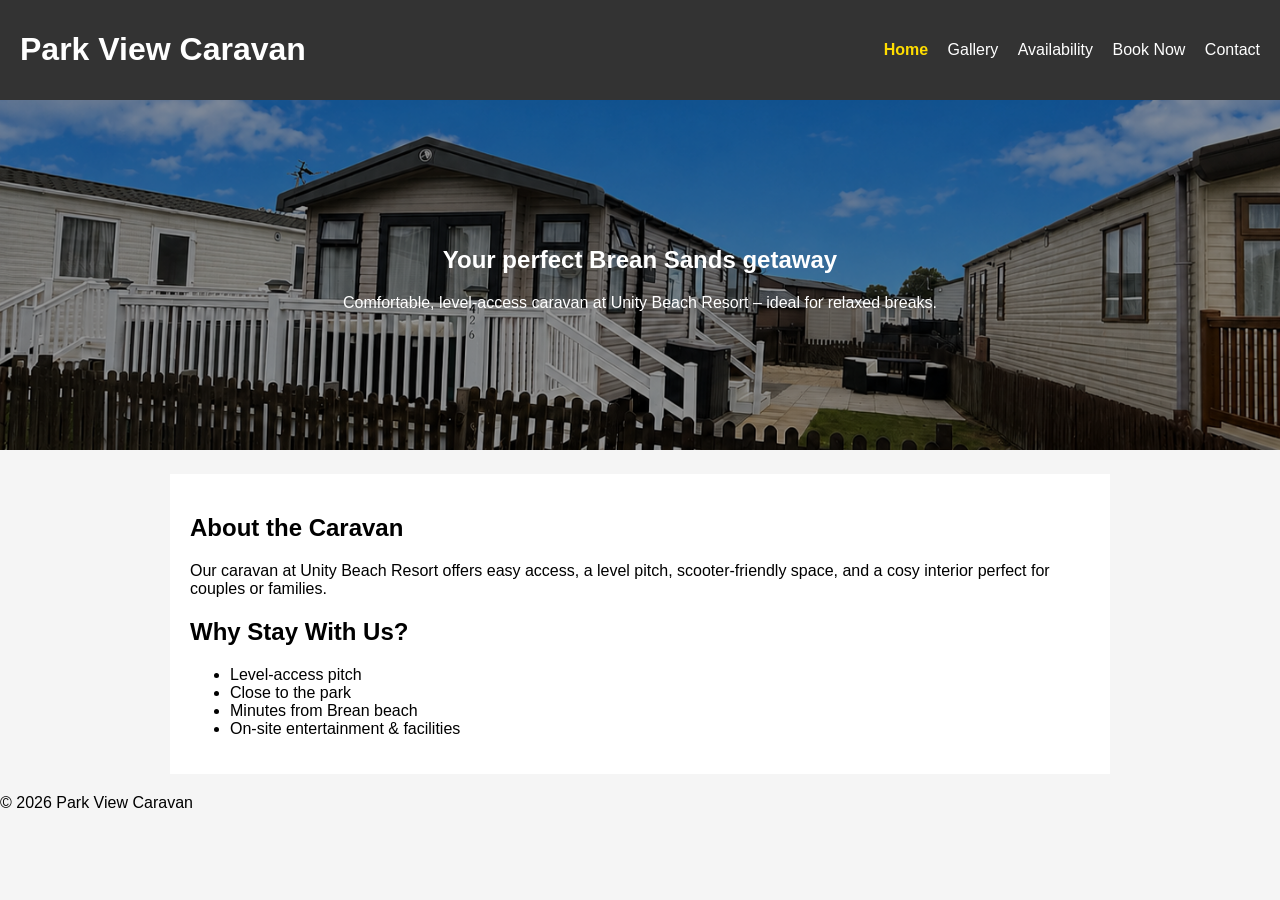
<file: index.html>
<!DOCTYPE html>
<html lang="en">
<head>
  <meta charset="UTF-8">
  <meta name="viewport" content="width=device-width, initial-scale=1.0">
  <title>Park View Caravan – Unity Beach – Brean Sands</title>
  <link rel="icon" href="favicon.ico" type="image/x-icon">
  <link rel="stylesheet" href="style.css">
</head>
<body>

<header class="nav">
  <h1>Park View Caravan</h1>
  <nav>
  <a href="index.html"class="active">Home</a>
  <a href="gallery.html">Gallery</a>
  <a href="availability.html">Availability</a>
  <a href="book.html">Book Now</a>
  <a href="contact.html">Contact</a>
</nav>

</header>

<section class="hero">
  <img src="hero.jpg" alt="Park View Caravan">
  <div class="hero-text">
    <h2>Your perfect Brean Sands getaway</h2>
    <p>Comfortable, level-access caravan at Unity Beach Resort – ideal for relaxed breaks.</p>
  </div>
</section>

<main>
  <section>
    <h2>About the Caravan</h2>
    <p>Our caravan at Unity Beach Resort offers easy access, a level pitch, scooter-friendly space, and a cosy interior perfect for couples or families.</p>
  </section>

  <section>
    <h2>Why Stay With Us?</h2>
    <ul>
      <li>Level-access pitch</li>
       <li>Close to the park</li>
      <li>Minutes from Brean beach</li>
      <li>On-site entertainment & facilities</li>
    </ul>
  </section>
</main>

<footer>
  <p>&copy; 2026 Park View Caravan</p>
</footer>

</body>
</html>
</file>
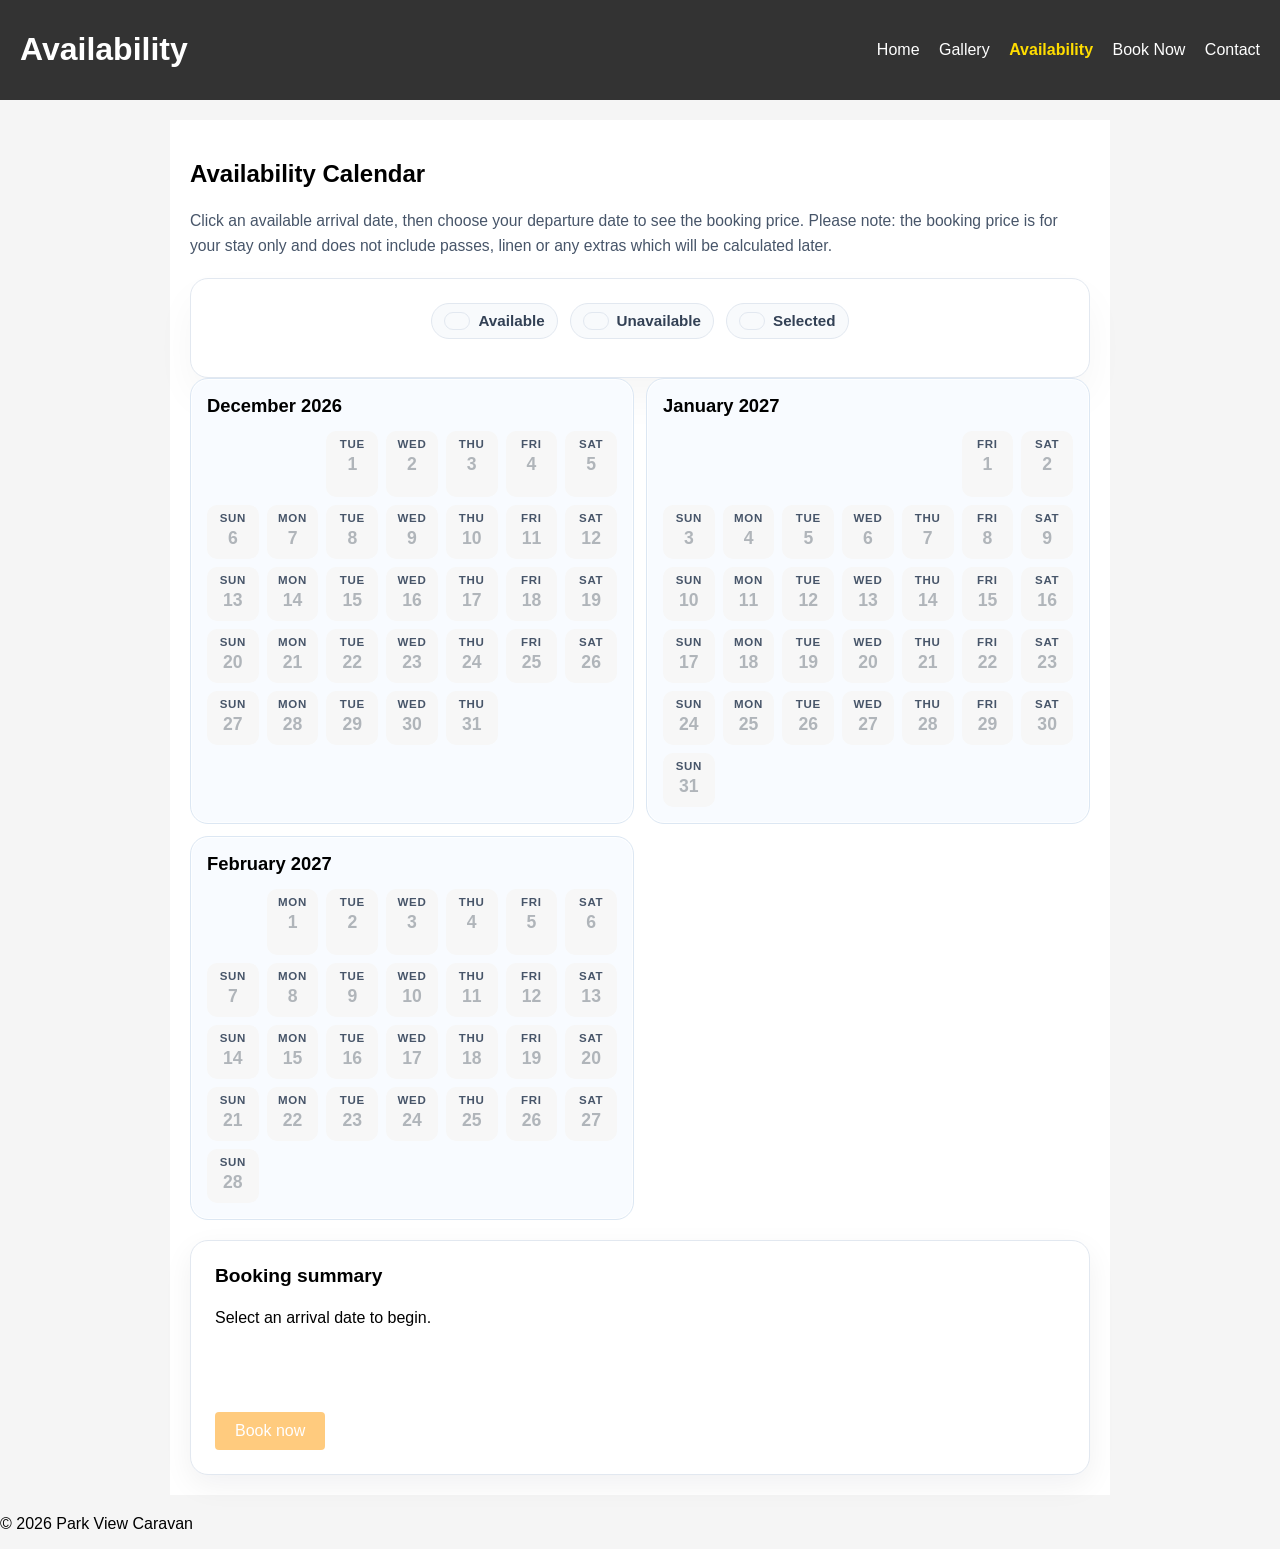
<file: availability.html>
<!DOCTYPE html>
<html lang="en">
<head>
  <meta charset="UTF-8">
  <meta name="viewport" content="width=device-width, initial-scale=1.0">
  <title>Availability – Park View Caravan</title>
  <link rel="icon" href="favicon.ico" type="image/x-icon">
  <link rel="stylesheet" href="style.css">
</head>
<body>

<header class="nav">
  <h1>Availability</h1>
  <nav>
    <a href="index.html">Home</a>
    <a href="gallery.html">Gallery</a>
    <a href="availability.html" class="active">Availability</a>
    <a href="book.html">Book Now</a>
    <a href="contact.html">Contact</a>
  </nav>
</header>

<main>
  <h2>Availability Calendar</h2>
  <p class="calendar-instruction">Click an available arrival date, then choose your departure date to see the booking price. Please note: the booking price is for your stay only and does not include passes, linen or any extras which will be calculated later.</p>
    
  <div class="availability-widget">
  <div class="calendar-legend">
    <span><span class="legend-box legend-available"></span><strong>Available</strong></span>
    <span><span class="legend-box legend-unavailable"></span><strong>Unavailable</strong></span>
    <span><span class="legend-box legend-selected"></span><strong>Selected</strong></span>
  </div>
</div>

    <div class="calendar-page">
      <div id="calendar-months" class="calendar-months"></div>
    </div>
    <aside class="booking-summary" id="booking-summary">
      <h3>Booking summary</h3>
      <p id="summary-dates">Select an arrival date to begin.</p>
      <p id="summary-nights"></p>
      <p id="summary-rate"></p>
      <p id="summary-total"></p>
      <p class="summary-message" id="summary-message"></p>
      <a id="book-now-btn" class="btn disabled" href="#">Book now</a>
      <button id="clear-selection" type="button" class="btn secondary hidden">Clear selection</button>
    </aside>
  </div>
</main>
<script src="availability.js"></script>

<footer>
  <p>&copy; 2026 Park View Caravan</p>
</footer>

</body>
</html>
</file>
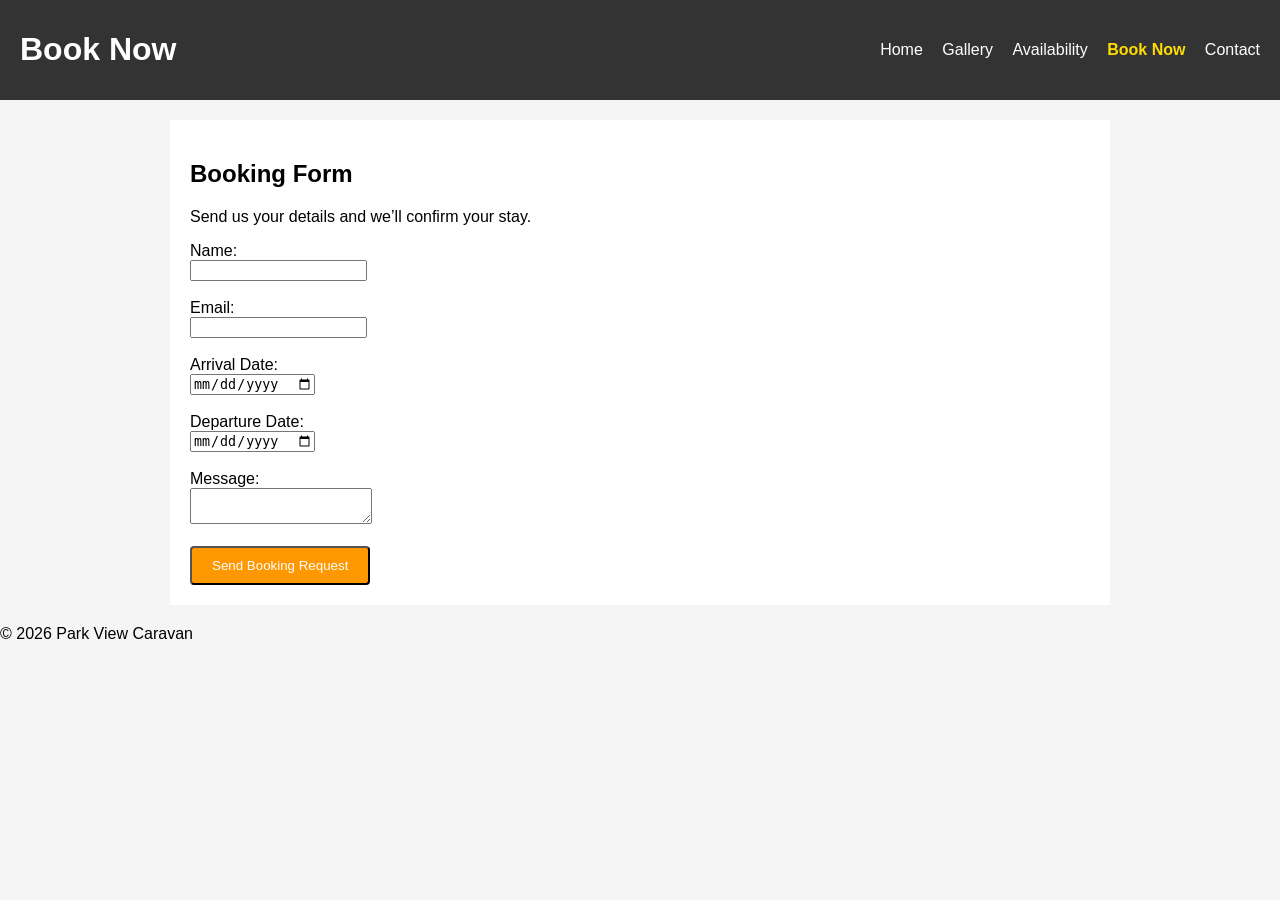
<file: book.html>
<!DOCTYPE html>
<html lang="en">
<head>
  <meta charset="UTF-8">
  <meta name="viewport" content="width=device-width, initial-scale=1.0">
  <title>Book Now – Park View Caravan</title>
  <link rel="icon" href="favicon.ico" type="image/x-icon">
  <link rel="stylesheet" href="style.css">
</head>
<body>

<header class="nav">
  <h1>Book Now</h1>
  <nav>
    <a href="index.html">Home</a>
    <a href="gallery.html">Gallery</a>
    <a href="availability.html">Availability</a>
    <a href="book.html" class="active">Book Now</a>
    <a href="contact.html">Contact</a>
  </nav>

</header>

<main>
  <h2>Booking Form</h2>
  <p>Send us your details and we’ll confirm your stay.</p>

  <form action="mailto:parkviewhru426@gmail.com" method="post" enctype="text/plain">
    <label>Name:<br><input type="text" name="name"></label><br><br>
    <label>Email:<br><input type="email" name="email"></label><br><br>
    <label>Arrival Date:<br><input type="date" name="arrival"></label><br><br>
    <label>Departure Date:<br><input type="date" name="departure"></label><br><br>
    <label>Message:<br><textarea name="message"></textarea></label><br><br>
    <button type="submit" class="btn">Send Booking Request</button>
  </form>
</main>

<footer>
  <p>&copy; 2026 Park View Caravan</p>
</footer>

</body>
</html>
</file>
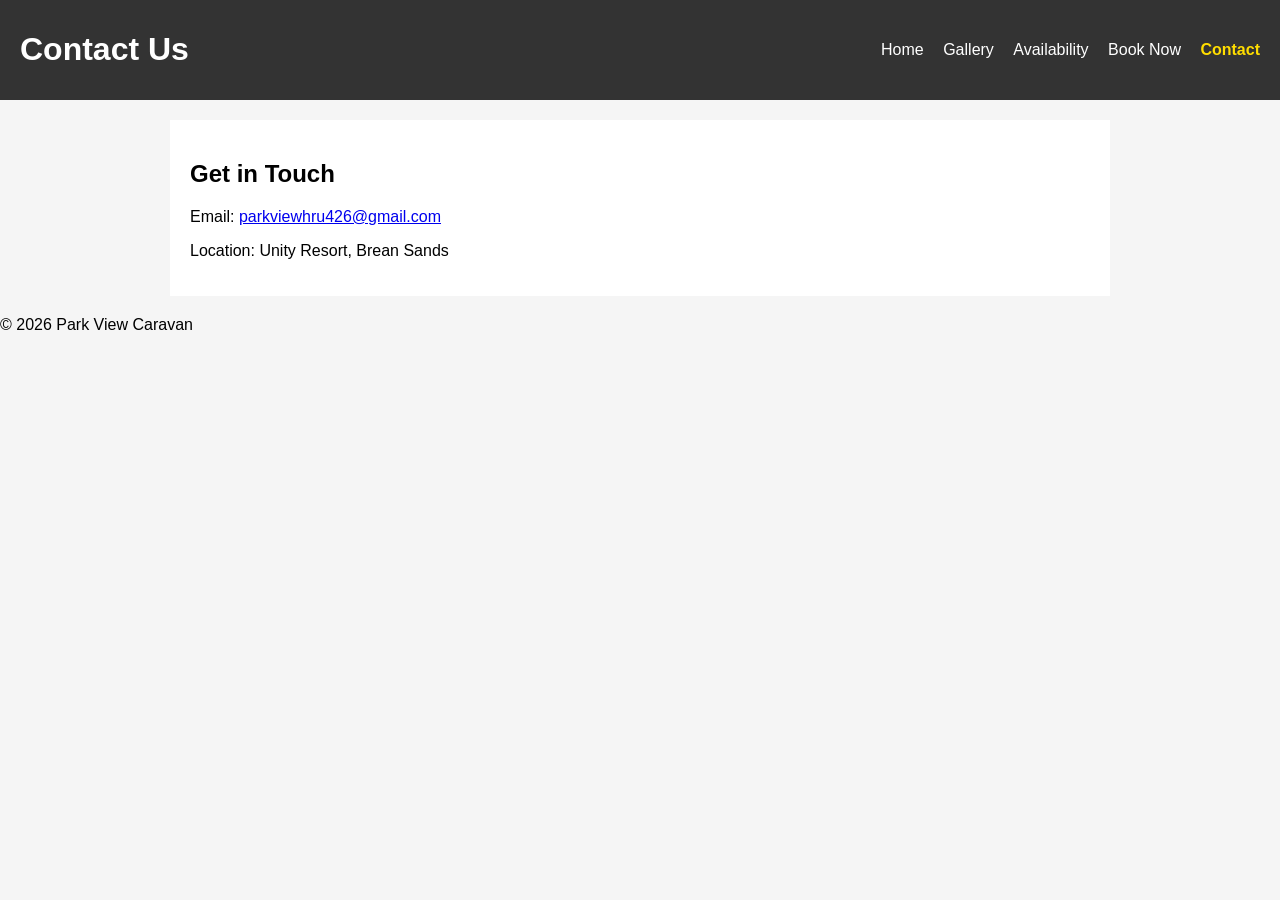
<file: contact.html>
<!DOCTYPE html>
<html lang="en">
<head>
  <meta charset="UTF-8">
  <meta name="viewport" content="width=device-width, initial-scale=1.0">
  <title>Contact – Park View Caravan</title>
  <link rel="icon" href="favicon.ico" type="image/x-icon">
  <link rel="stylesheet" href="style.css">
</head>
<body>

<header class="nav">
  <h1>Contact Us</h1>
  <nav>
    <a href="index.html">Home</a>
    <a href="gallery.html">Gallery</a>
    <a href="availability.html">Availability</a>
    <a href="book.html">Book Now</a>
    <a href="contact.html" class="active">Contact</a>
  </nav>

</header>

<main>
  <h2>Get in Touch</h2>
  <p>Email: <a href="mailto:parkviewhru426@gmail.com">parkviewhru426@gmail.com</a></p>
  <p>Location: Unity Resort, Brean Sands</p>
</main>

<footer>
  <p>&copy; 2026 Park View Caravan</p>
</footer>

</body>
</html>
</file>
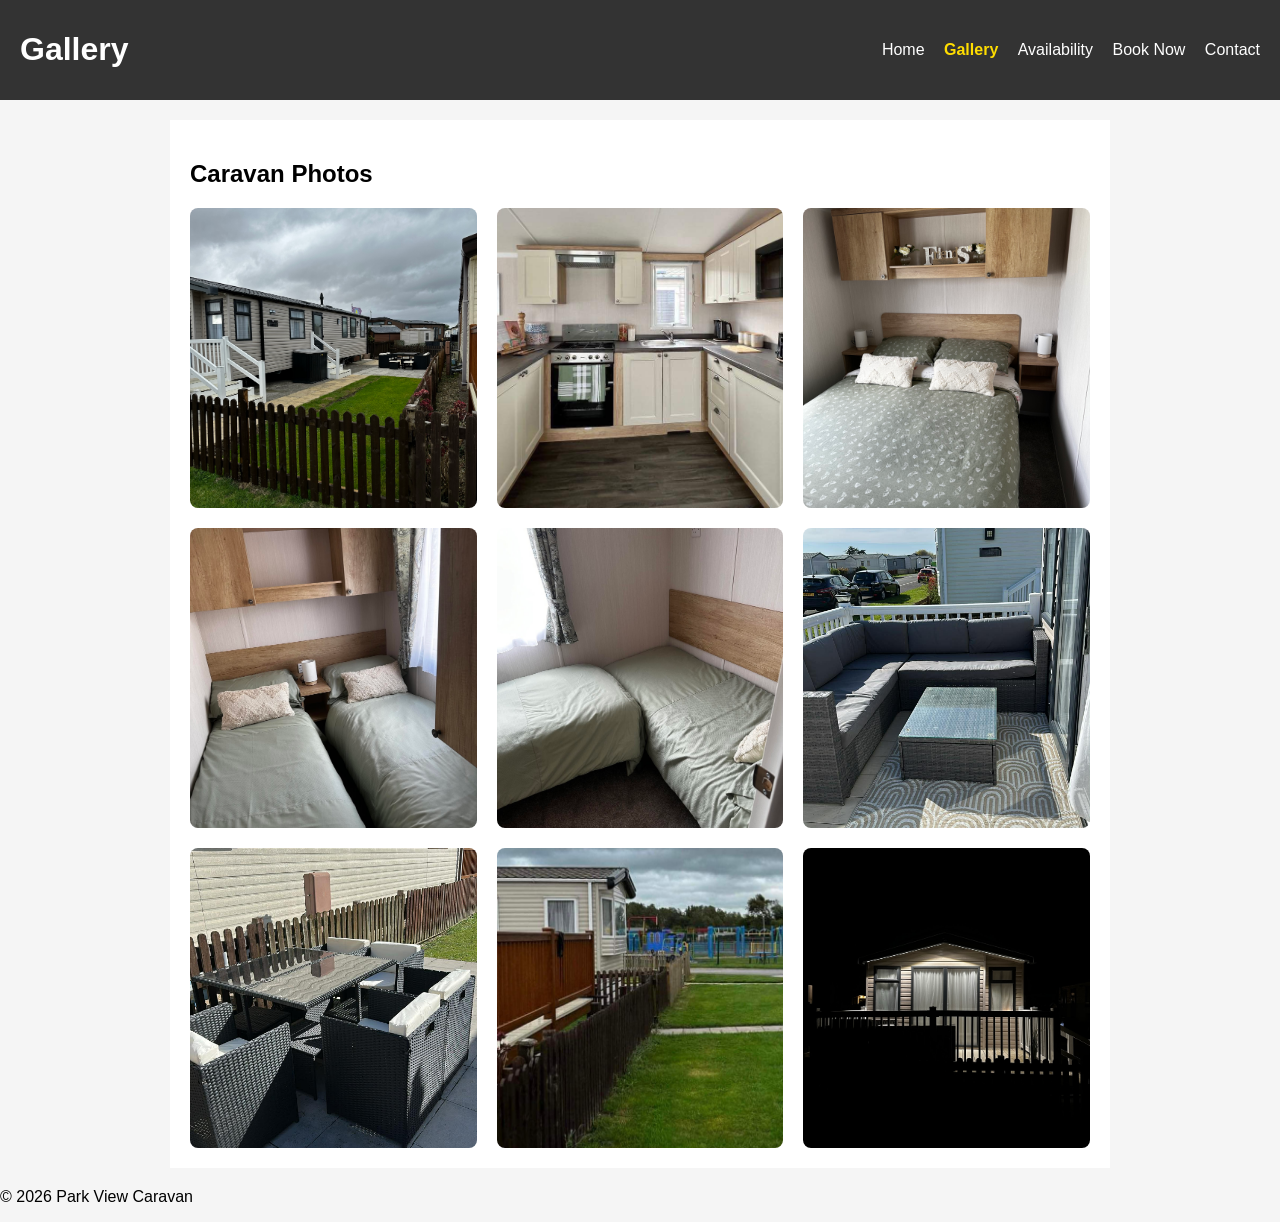
<file: gallery.html>
<!DOCTYPE html>
<html lang="en">
<head>
  <meta charset="UTF-8">
  <meta name="viewport" content="width=device-width, initial-scale=1.0">
  <title>Gallery – Park View Caravan</title>
  <link rel="icon" href="favicon.ico" type="image/x-icon">
  <link rel="stylesheet" href="style.css">
</head>
<body>

<header class="nav">
  <h1>Gallery</h1>
  <nav>
    <a href="index.html">Home</a>
    <a href="gallery.html" class="active">Gallery</a>
    <a href="availability.html">Availability</a>
    <a href="book.html">Book Now</a>
    <a href="contact.html">Contact</a>
  </nav>

</header>

<main>
  <h2>Caravan Photos</h2>
  <div class="gallery">
    <img src="images/outside.jpg" alt="Outside view">
    <img src="images/kitchen.jpg" alt="Kitchen">
    <img src="images/bedroom1c (1).jpg" alt="Bedroom 1c">
    <img src="images/bedroom2.jpg" alt="Bedroom 2">
    <img src="images/bedroom3.jpg" alt="Bedroom 3">
    <img src="images/decking.jpg" alt="Decking">
    <img src="images/patio.jpg" alt="Patio">
    <img src="images/park.jpg" alt="Park">
     <img src="images/Night.jpg" alt="Night">
</div>

</main>

<footer>
  <p>&copy; 2026 Park View Caravan</p>
</footer>

</body>
</html>
</file>
<file: style.css>
body {
  margin: 0;
  font-family: Arial, sans-serif;
  background: #f5f5f5;
}
.availability-widget {
  margin-top: 20px;
  background: #fff;
  border: 1px solid #e2e8f0;
  border-radius: 18px;
  padding: 24px;
  max-width: 1200px;
  margin-left: auto;
  margin-right: auto;
  box-shadow: 0 20px 40px rgba(0, 0, 0, 0.04);
}

.nav {
  background: #333;
  color: #fff;
  padding: 10px 20px;
  display: flex;
  justify-content: space-between;
  align-items: center;
}

.nav a {
  color: #fff;
  margin-left: 15px;
  text-decoration: none;
}
nav a.active {
  color: #ffdd00; /* bright yellow */
  font-weight: bold;
}

.hero {
  position: relative;
  text-align: center;
}

.hero img {
  width: 100%;
  height: 350px;
  object-fit: cover;
  filter: brightness(0.6);
}

.hero-text {
  position: absolute;
  top: 50%;
  left: 50%;
  transform: translate(-50%, -50%);
  color: white;
}

.btn {
  background: #ff9800;
  color: #fff;
  padding: 10px 20px;
  text-decoration: none;
  border-radius: 4px;
}

main {
  background: #fff;
  padding: 20px;
  max-width: 900px;
  margin: 20px auto;
}

.gallery {
    display: grid;
    grid-template-columns: repeat(3, 1fr);
    gap: 20px;
    align-items: start;
}

.gallery img {
    width: 100%;
    height: 300px;
    object-fit: cover;
    display: block;
    border-radius: 8px;
}

.prices {
  width: 100%;
  border-collapse: collapse;
}

.prices th, .prices td {
  border: 1px solid #ccc;
  padding: 10px;
}

.calendar-page {
  display: block;
  margin-bottom: 20px;
}

.calendar-months {
  display: grid;
  grid-template-columns: repeat(2, minmax(0, 1fr));
  gap: 12px;
}

.calendar-month {
  background: #f8fbff;
  border: 1px solid #dce7f3;
  border-radius: 18px;
  padding: 16px;
  box-shadow: inset 0 0 0 1px rgba(255,255,255,0.8);
}

.calendar-month h3 {
  margin: 0 0 14px;
  font-size: 1.15rem;
}

.calendar-grid {
  display: grid;
  grid-template-columns: repeat(7, 1fr);
  gap: 8px;
}

.calendar-cell {
  min-height: 54px;
  padding: 6px 6px;
  border: 1px solid transparent;
  border-radius: 10px;
  background: #fff;
  color: #222;
  text-align: center;
  font-weight: 600;
  transition: background 0.2s ease, border-color 0.2s ease, transform 0.2s ease;
  display: grid;
  grid-template-rows: auto 1fr;
  gap: 4px;
}

.calendar-day-name {
  font-size: 0.72rem;
  color: #475569;
  text-transform: uppercase;
  letter-spacing: 0.06em;
}

.calendar-day-number {
  font-size: 1.1rem;
  font-weight: 800;
}

.calendar-cell.header {
  display: none;
}

.calendar-cell.empty {
  background: transparent;
  border: none;
}

.calendar-cell.available {
  background: #eef6ff;
  border-color: #d8e8ff;
  cursor: pointer;
}

.calendar-cell.available:hover {
  background: #d8eaff;
  transform: translateY(-1px);
}

.calendar-cell.unavailable {
  background: #f7f7f7;
  color: #b0b5ba;
}

.calendar-cell.selected-start,
.calendar-cell.selected-end {
  background: #1d4ed8;
  color: #fff;
  border-color: #1d4ed8;
}

.calendar-cell.selected-range {
  background: #dbeafe;
  border-color: #a5b4fc;
}

.booking-summary {
  background: #fff;
  border: 1px solid #e2e8f0;
  border-radius: 18px;
  padding: 24px;
  box-shadow: 0 10px 30px rgba(15, 23, 42, 0.06);
  margin-top: 20px;
}

.calendar-instruction {
  max-width: 900px;
  margin: 0 auto 18px;
  color: #475569;
  font-size: 0.98rem;
  line-height: 1.6;
}

.calendar-legend {
  display: flex;
  flex-wrap: wrap;
  gap: 12px;
  justify-content: center;
  margin-bottom: 14px;
  font-size: 0.95rem;
  color: #334155;
}

.calendar-legend span {
  display: inline-flex;
  align-items: center;
  gap: 8px;
  padding: 8px 12px;
  border-radius: 999px;
  background: #f8fafc;
  border: 1px solid #e2e8f0;
}

.calendar-legend span strong {
  font-weight: 700;
}

.booking-summary h3 {
  margin-top: 0;
  font-size: 1.2rem;
}

.booking-summary p {
  margin: 10px 0;
  line-height: 1.5;
}

.summary-message {
  min-height: 3rem;
  color: #b91c1c;
}

#book-now-btn {
  display: inline-block;
  margin-top: 14px;
}

.btn.disabled {
  opacity: 0.5;
  pointer-events: none;
}

.btn.secondary {
  background: #6b7280;
  margin-top: 14px;
}

.hidden {
  display: none;
}

@media (max-width: 900px) {
  .calendar-page {
    display: block;
  }

  .calendar-months {
    grid-template-columns: 1fr;
  }

  .calendar-cell {
    min-height: 48px;
  }
.calendar-legend span {
  display: flex;
  align-items: center;
  gap: 6px;
  font-size: 16px;
}

.legend-box {
  width: 16px;
  height: 16px;
  display: inline-block;
  border-radius: 3px;
}

/* Colours */
.legend-available {
  background-color: #4CAF50; /* green */

}

.legend-unavailable {
  background-color: #D32F2F; /* red */
}

.legend-selected {
  background-color: #1976D2; /* blue */
}

  .calendar-legend {
    justify-content: flex-start;
  }
}
</file>
